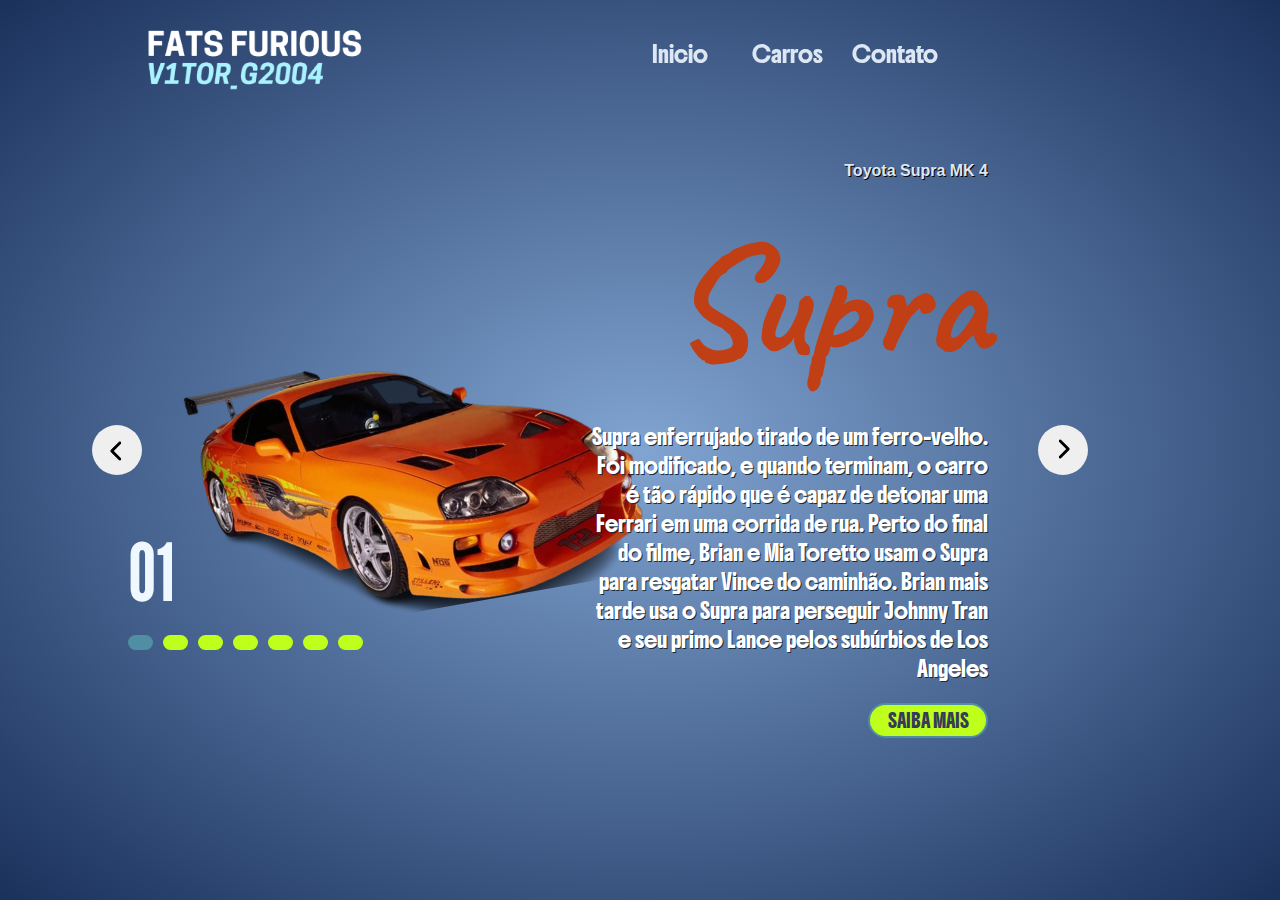
<file: carros.html>
<!DOCTYPE html>
<html lang="pt-br">
<head>
    <meta charset="UTF-8">
    <meta name="viewport" content="width=device-width, initial-scale=1.0">
    <link rel="shortcut icon" href="imgs/favicon-96x96.png" type="image/x-icon">
    <link rel="stylesheet" href="style.css">
    <title>FAST FURIOS - v1tor_g2004</title>
    
</head>
<body>
    <header>
        <img src="imgs/fast furious.png" alt="logo">
        <nav>
            <ul>
                <li><a href="index.html">Inicio</a></li>
                <li><a href="carros.html">Carros</a></li>
                <li><a href="contato.html">Contato</a></li>
            </ul>
        </nav>    
    </header>

    <section class="container">
        <div class="list">
            <div class="item active">
                <div class="imgcar">
                    <img src="imgs/supra.png" alt="">
                </div>
                <div class="conteudo">
                    <p class="infcar">Toyota Supra MK 4</p>
                    <h2 class="a">Supra</h2>
                    <p class="text">
                        Supra enferrujado tirado de um ferro-velho. Foi modificado, e
                        quando terminam, o carro é tão rápido que é capaz de detonar uma Ferrari em uma corrida de rua. Perto do final do filme, Brian e Mia Toretto usam o Supra para resgatar Vince do caminhão. Brian mais tarde usa o Supra para perseguir Johnny Tran e seu primo Lance pelos subúrbios de Los Angeles                    </p>
                    <button class="sb"> Saiba Mais</button>
                </div>
            </div>

            <div class="item">
                <div class="imgcar">
                    <img src="imgs/skyline.png" alt="">
                </div>
                <div class="conteudo">
                    <p class="infcar">Nissan Skyline GT-R R34</p>
                    <h2 class="b">Skyline</h2>
                    <p class="text">
                        Droga, É o Bryan. Esse é o carro mais memorável de todos os filmes. Pilotado por um dos protagonistas, Brian O’Conner, marcou a infância e adolescência de muitos, com sua carroceria prateada com faixas azuis.      Brian usa seu Nissan Skyline para participar da corrida de rua organizada por Tej Parker.

                    </p>
                    <button class="sb"> Saiba Mais</button>
                </div>
            </div>

            <div class="item">
                <div class="imgcar">
                    <img src="imgs/dodge.png" alt="">
                </div>
                <div class="conteudo">
                    <p class="infcar">Dodge Charger R/T </p>
                    <h2 class="c">Dodge</h2>
                    <p class="text">
                        O Charger foi o mais emblemático do primeiro filme. Originalmente, o modelo não saía de fábrica com menos de 215 cv. Na trama, foi modificado como um projeto pessoal de Dominic Toretto, um dos protagonistas.     O Dodge Charger R/T 1970 foi mantido dentro da garagem da Toretto House , foi construído por Dominic e seu pai em sua juventude. 
                    </p>
                    <button class="sb"> Saiba Mais</button>
                </div>
            </div>

            <div class="item">
                <div class="imgcar">
                    <img src="imgs/rx7.png" alt="">
                </div>
                <div class="conteudo">
                    <p class="infcar">Mazda RX-7</p>
                    <h2 class="d">RX-7</h2>
                    <p class="text">
                        foi um dos carros principais de Han Seoul-Oh quando viajava por Tóquio .    Após a primeira corrida de drift fracassada de Sean Boswell contra o Rei do Drift, Takashi , Han usou o RX-7 para recrutar Sean para seu negócio com Takashi, que estava em dívida com ele depois de destruir seu Nissan Silvia S-15                    </p>
                    <button class="sb"> Saiba Mais</button>
                </div>
            </div>

            <div class="item">
                <div class="imgcar">
                    <img src="imgs/eclipse.png" alt="">
                </div>
                <div class="conteudo">
                    <p class="infcar">Mitsubishi Eclipse</p>
                    <h2 class="e">Eclipse</h2>
                    <p class="text">
                        Brian O'Conner usou o Eclipse em preparação para sua primeira corrida de rua. Ele pratica direção no Eclipse no estacionamento do Dodger Stadium , mas não consegue evitar que o carro saia do controle. Apesar das complicações experimentadas anteriormente, Brian decidiu participar da corrida de rua para ganhar o favor de Dominic Toretto .                    </p>
                    <button class="sb"> Saiba Mais</button>
                </div>
            </div>

            <div class="item">
                <div class="imgcar">
                    <img src="imgs/gtr-r35.png" alt="">
                </div>
                <div class="conteudo">
                    <p class="infcar">Nissan GT-R R35</p>
                    <h2 class="f">Gt-R R35</h2>
                    <p class="text">
                        O Nissan GT-R R35 aparece em vários filmes da franquia Velozes e Furiosos, incluindo Velozes e Furiosos 6, Velozes e Furiosos 7 e Velozes e Furiosos 8. Ele a sexta e atual geração do Nissan GT-R, lançada em 2007. O carro tem um motor V6 biturbo de 480 cv. 
                        O GT-R é um carro esportivo icônico que se tornou popular no mundo ocidental.                     </p>
                    <button class="sb"> Saiba Mais</button>
                </div>
            </div>

            <div class="item">
                <div class="imgcar">
                    <img src="imgs/honda s2000.png" alt="">
                </div>
                <div class="conteudo">
                    <p class="infcar">Honda S2000</p>
                    <h2 class="g">S2000</h2>
                    <p class="text">
                        O S2000 da Suki tem um conjunto personalizado de vinis rosa e uma garrafa de Nitrous atrás dos assentos. Seu motor é um DOHC F20C1 de liga de alumínio de 2 litros em linha 4 com um supercharger Comptech. Ele também possui um escapamento Paxton Novi 1000 Toucan Industries com uma ponta cromada Ractive que não funciona.              </p>
                    <button class="sb"> Saiba Mais</button>
                </div>
            </div>
        </div>

        <div class="seta">
            <button id="esquerdo"><img src="imgs/seta.png" alt="seta esquerda"></button>
            <button id="direito"><img src="imgs/seta.png" alt="seta direita"></button>
        </div>

        <div class="indicadores">
            <div class="num">01</div>
            <ul>
                <li class="ativo"></li>
                <li></li>
                <li></li>
                <li></li>
                <li></li>
                <li></li>
                <li></li>
            </ul>
        </div>
    </section>

    <script src="script.js"></script>
</body>
</html>
</file>
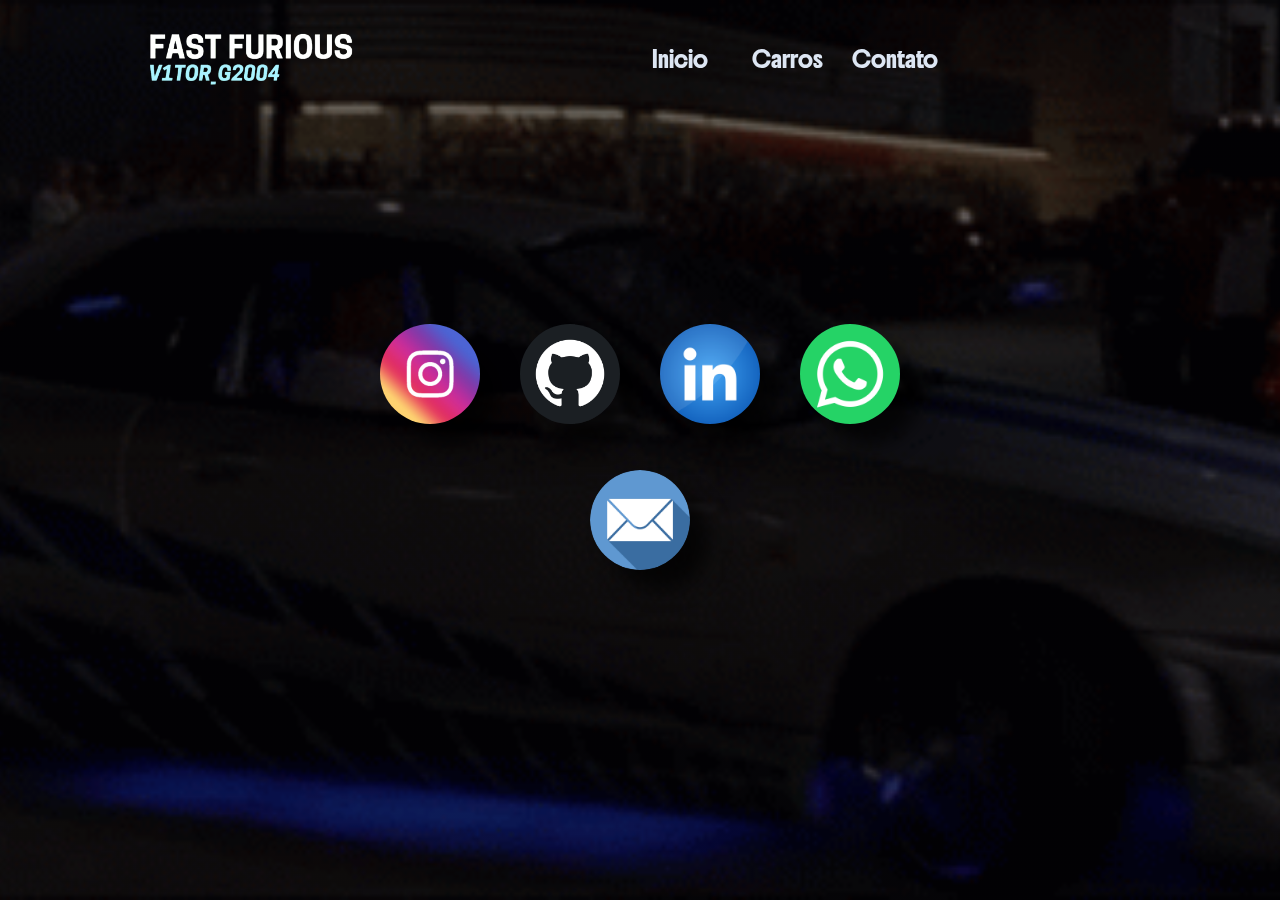
<file: contato.html>
<!DOCTYPE html>
<html lang="pt-br">
<head>
    <meta charset="UTF-8">
    <meta name="viewport" content="width=device-width, initial-scale=1.0">
    <link rel="shortcut icon" href="imgs/favicon-96x96.png" type="image/x-icon">
    <link rel="stylesheet" href="styleCTT.css">
    <title>FAST FURIOS - v1tor_g2004</title>
    
</head>
<body>
    <header>
        <img src="imgs/FAST FURIOUS logo.png" alt="logo">
        <nav>
            <ul>
                <li><a href="index.html">Inicio</a></li>
                <li><a href="carros.html">Carros</a></li>
                <li><a href="contato.html">Contato</a></li>
            </ul>
        </nav>    
    </header>

    <section id="redes-sociais">
        <a href="https://www.instagram.com/v1TorG.dev/?utm_source=qr&r=nametag" target="_blank">
            <img id="logo" src="imgs/logo-instagram.jpg" width="150px"  >
        </a>
        <a href="https://github.com/v1TorG" target="_blank">
            <img src="imgs/logo-github.webp" width="150px"  >
        </a>
        <a href="https://www.linkedin.com/in/vitor-gabriel-muniz-da-silva-aaa51324a?utm_source=share&utm_campaign=share_via&utm_content=profile&utm_medium=android_app" target="_blank">
            <img src="imgs/logo-linkedin.png" width="150px"  >
        </a>
        <a href="https://wa.me/5585997528087" target="_blank">
            <img src="imgs/logo-whats.png" width="150px"  >
        </a>
        <a href="mailto:vitorgabriel1234t@gmail.com" target="_blank">
            <img src="imgs/logo-email.png" width="150px"  >
        </a>
    </section>

   

    <script src="script.js"></script>
</body>
</html>
</file>
<file: style.css>
@import url('https://fonts.googleapis.com/css2?family=Boldonse&family=Caveat:wght@400..700&family=League+Gothic&family=Shadows+Into+Light&display=swap');
/*
font-family: "Caveat", cursive;
  font-optical-sizing: auto;
  font-weight: <weight>;
  font-style: normal;
*/
@import url('https://fonts.googleapis.com/css2?family=Boldonse&family=Caveat:wght@400..700&family=League+Gothic&family=Shadows+Into+Light&display=swap');
/*
font-family: "Boldonse", system-ui;
  font-weight: 400;
  font-style: normal;
*/
@import url('https://fonts.googleapis.com/css2?family=Boldonse&family=Caveat:wght@400..700&family=League+Gothic&family=Shadows+Into+Light&display=swap');
/*
font-family: "League Gothic", sans-serif;
  font-optical-sizing: auto;
  font-weight: 400;
  font-style: normal;
  font-variation-settings:
    "wdth" 100;
*/

* {
    padding: 0;
    margin: 0;
    box-sizing: border-box;
    list-style: none;
    font-family: "Boldonse", system-ui;
}

body{
    background-color: black;
    color: aliceblue;
    font-size: 16px;
    overflow: hidden;
}

header{
    position: fixed;
    width: 80vw;
    left: 50%;
    transform: translateX(-50%);
    display: grid;
    align-items: center;
    grid-template-columns: 1fr 500px;
    gap: 10%;
    z-index: 2;

    & img{
        width: 260px;
    }

    & nav{
        & ul{
            display: grid;
            grid-template-columns: repeat(3, 100px);
            & li{
                & a{
                    color: #dde6f3;
                    text-decoration: none;
                }
                & a:hover{
                    color: #beff1b;
                    transition: 0.5s;
                
            }
            }
        }
    }
}

section{
    background-image: radial-gradient(#81a4d1, #1a315c);
    height: 100vh;
    position: relative;

    & .list{
        width: 70vw;
        height: 100%;
        margin: auto;
        position: relative;

        & .item{
            position: absolute;
            inset: 0;

            & .imgcar{
                position: absolute;
                top: 50%;
                transform: translateY(-50%);
                width: 70%;

                & img{
                    width: 70%;
                    transform: rotate(-10deg); 
                }
            }

            & .conteudo{
                position: absolute;
                right: 100px;
                width: 70%;
                height: 100%;
                display: flex;
                flex-direction: column;
                justify-content: center;
                align-items: end;
                gap: 20px;

                & .infcar{
                    
                    font-weight: bold;
                    font-family: "Inter", sans-serif;
                }

                & .a{
                    font-family: "Caveat", cursive;
                    font-size: 10em;
                    color: #c13f14;
                }
                & .b{
                    font-family: "Caveat", cursive;
                    font-size: 10em;
                    color: #21548B;
                }
                & .c{
                    font-family: "Caveat", cursive;
                    font-size: 10em;
                    color: #191919;
                }
                & .d{
                    font-family: "Caveat", cursive;
                    font-size: 10em;
                    color: #FB9E13;
                }
                & .e{
                    font-family: "Caveat", cursive;
                    font-size: 10em;
                    color: #CEFA66;
                }
                & .f{
                    font-family: "Caveat", cursive;
                    font-size: 10em;
                    color: #5BBBF2;
                }
                & .g{
                    font-family: "Caveat", cursive;
                    font-size: 10em;
                    color: #F08197;
                }

                & .text{
                    
                    color: #ffffff;
                    font-size: 15px;
                    text-align: right;
                    max-width: 400px;
                }

                & .sb{
                    border-radius: 30px;
                    height: 35px;
                    width: 120px;
                    text-transform: uppercase;
                    border: 2px solid #508ea3;
                    background-color: #beff1b;
                    color: rgb(52, 60, 87);
                    cursor: pointer;
                    font-weight: bold;
                    font-family: "Boldonse", system-ui;
                    font-weight: 1;
                }
            }
        }
        /*linha
        &::before{
            content: '';
            position: absolute;
            height: 200px;
            width: 100%;
            top: 50%;
            border-top: 2px solid rgb(255, 255, 255);
        }*/

    }

    & .seta{
        width: 70vw;
        position: absolute;
        top: 50%;
        left: 50%;
        transform: translate(-50%, -25px);
        display: flex;
        justify-content: space-between;

        /*APENAS PARA VIRAR A IMG DO BOTÃO*/
        & button:nth-child(1){
                transform: scale(-1);
            }
        }

        & button{
            top: 60%;
            width: 50px;
            height: 50px;
            border-radius: 50%;
            border: none;
            cursor: pointer;
            margin-left: -100px;

            & img{
                width: 20px;
                margin-top: 3px;
                cursor: pointer;
            }

            &:hover{
                background-color: #beff1b;
            }
        }
    }

    & .indicadores{
        position: absolute;
        top: 50%;
        left: 50%;
        transform: translateX(-50%);
        height: 200px;
        width: 80vw;
        display: flex;
        flex-direction: column;
        justify-content: end;
        gap: 15px;

        & .num{
            font-family: "League Gothic", sans-serif;
            font-size: 5em;
        }

        & ul{
            display: flex;
            gap: 10px;

            & li{
                width: 25px;
                height: 15px;
                background-color: #beff1b;
                border-radius: 50px;
            }

            & .ativo{
                background-color: #508ea3;
            }

        }

    }

    section{

        & .list{

            & .item{
                transform: translateX(100vw);
                transition: 0.5s;
                opacity: 0;

                & .imgcar{
                    & img{
                        transform: rotate(0);
                        transition: 0.5s;
                        transition-delay: 0.3s;
                    }
                }

                & .conteudo{

                    & .infcar, .h2, .text, .sb {
                        transform: translateX(200px);
                        transition: 0.7s;
                        transition-delay: 0.3s;
                        opacity: 0;
                    }
                    & .infcar{
                        color: #dde6f3;
                        text-shadow: 1px 1px black;
                    }
                    & .h2{
                        transition-delay: 0.5s;
                    }
                    & .text{
                        transition-delay: 0.7s;
                        text-shadow: 1px 1px rgb(27, 43, 56);
                    }
                    & .sb{
                        transition-delay: 0.9s;
                    }


                }
            }

            & .active{
                transform: translateX(0);
                transition: 0.5s;
                opacity: 1;

                & .imgcar{
                    & img{
                        transform: rotate(-10deg);
                       
                    }
                }
                & .conteudo{

                    & .infcar, h2, .text, .sb {
                        transform: translateX(0);
                        opacity: 1;
                       
                    }
            }
          
        }
    }

    }
</file>
<file: styleCTT.css>
@import url('https://fonts.googleapis.com/css2?family=Boldonse&family=Caveat:wght@400..700&family=League+Gothic&family=Shadows+Into+Light&display=swap');
/*
font-family: "Caveat", cursive;
  font-optical-sizing: auto;
  font-weight: <weight>;
  font-style: normal;
*/
@import url('https://fonts.googleapis.com/css2?family=Boldonse&family=Caveat:wght@400..700&family=League+Gothic&family=Shadows+Into+Light&display=swap');
/*
font-family: "Boldonse", system-ui;
  font-weight: 400;
  font-style: normal;
*/
@import url('https://fonts.googleapis.com/css2?family=Boldonse&family=Caveat:wght@400..700&family=League+Gothic&family=Shadows+Into+Light&display=swap');
/*
font-family: "League Gothic", sans-serif;
  font-optical-sizing: auto;
  font-weight: 400;
  font-style: normal;
  font-variation-settings:
    "wdth" 100;
*/

* {
    padding: 0;
    margin: 0;
    box-sizing: border-box;
    list-style: none;
    font-family: "Boldonse", system-ui;
}

body{
    height: 100vh; 
    margin: 0; 
    padding: 0;

    background-image: linear-gradient( rgba(0, 0, 0, 0.6), 
      rgba(0, 0, 0, 0.6) ), url('imgs/droga\ é\ o\ bryan.gif');
    background-size: cover;
    background-position: center;
    background-repeat: no-repeat;
}

header{
    position: fixed;
    width: 80vw;
    left: 50%;
    transform: translateX(-50%);
    display: grid;
    align-items: center;
    grid-template-columns: 1fr 500px;
    gap: 10%;
    z-index: 2;

    & img{
        
        width: 260px;
    }

    & nav{
        & ul{
            display: grid;
            grid-template-columns: repeat(3, 100px);
            & li{
                & a{
                    color: #dde6f3;
                    text-decoration: none;
                }
                & a:hover{
                    color: #beff1b;
                    transition: 0.5s;
                
            }
            }
        }
    }
}

/*-----------------------------------*/

section#redes-sociais{
    text-align: center;
    position: fixed;
    top: 50%;
    left: 50%;
    transform: translate(-50%, -50%);
    display: flex;
    flex-wrap: wrap;
    justify-content: center;
    text-align: center;
    z-index: 10;
}


section#redes-sociais img{
    width: 100px;
    height: 100px;
    margin: 20px;
    border-radius: 50%;
    box-shadow: 20px 20px 20px rgba(0, 0, 0, 0.712);
    box-sizing: border-box;

}
section#redes-sociais img:hover{
    border: 2px solid rgba(223, 238, 246, 0.757);
    transform: translate(-3px, -3px);
    box-shadow: 5px 5px 10px rgba(1, 30, 49, 0.463);
    transition: transform.3s, border.1s;

}

a{  
    text-decoration: none;
}
</file>
